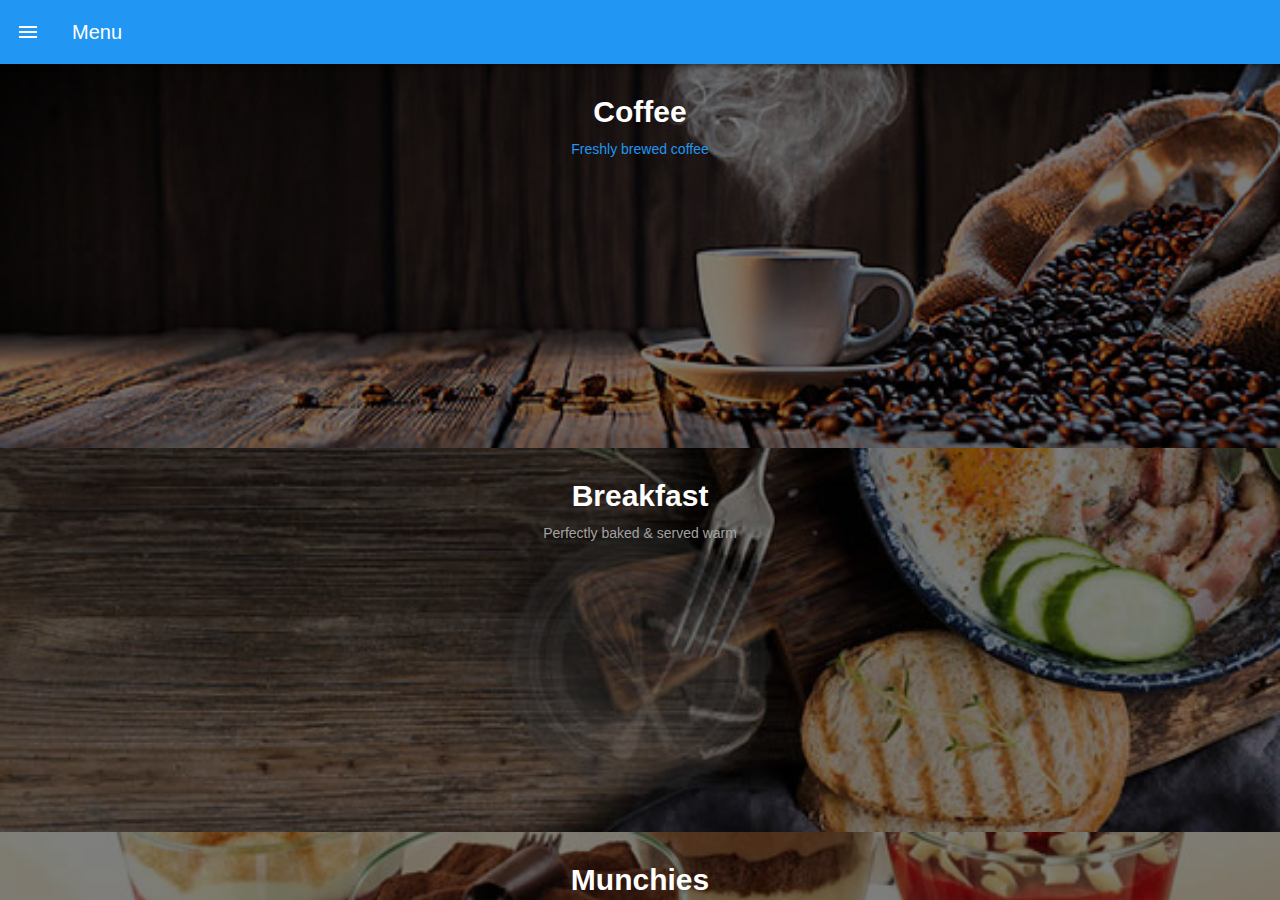
<file: index.html>
<!doctype html>
<html>
<head>
<meta charset="utf-8">
<meta name="viewport" content="width=device-width, initial-scale=1.0">
<title>APP</title>
<link href="css/framework7.min.css" rel="stylesheet">
<link href="css/material-icons.css" rel="stylesheet">
<link href="css/f7-icons.css" rel="stylesheet">
<link href="css/style.css" rel="stylesheet">
</head>

<body>
	
	 <div id="app">
      <!-- Statusbar overlay -->
      <div class="statusbar"></div>

      <!-- Your main view, should have "view-main" class -->
      <div class="view view-main view-init">
        <!-- Initial Page, "data-name" contains page name -->
        <section data-name="home" class="page">

          <!-- Top Navbar -->
          <nav class="navbar">
            <div class="navbar-inner">
				<div class="left"><a href="#" class="link"><i class="material-icons">menu</i></a></div>
              <div class="title">Menu</div>
            </div>
          </nav>

          <!-- Scrollable page content -->
          <div class="page-content">
          <!-- <h2 class="block-title">Content Title</h2>
			  <div class="block black-strong">Text content</div>-->
			 
			  <article class="menu bg-coffee">
				  <a href="/coffee/">
				  <div class="overlay"></div>
				  <div class="texto">
			  <h2>Coffee</h2>
				 <p>Freshly brewed coffee</p>
					 </div>
					</a>
			  </article>
			  <article class="menu bg-breakfast">
				  <div class="overlay"></div>
				  <div class="texto">
			  <h2>Breakfast</h2>
				<p>Perfectly baked & served warm</p> 
					 </div>
			  </article>
			  <article class="menu bg-munchies">
				  <div class="overlay"></div>
				  <div class="texto">
			  <h2>Munchies</h2>
				<p>Perfectly baked & served warm</p> 
					 </div>
			  </article>
			  <article class="menu bg-sandwiches">
				  <div class="overlay"></div>
				  <div class="texto">
			  <h2>Sandwiches</h2>
				<p>Fresh healthy and tasty</p> 
					 </div>
			  </article>
			  <article class="menu bg-drinks">
				  <a href="/drinks/">
				  <div class="overlay"></div>
				  <div class="texto">
			  <h2>Specialty Drinks</h2>
				<p>Special drinks for every taste</p> 
					 </div>
					  </a>
			  </article>
				  
			  
          </div>
        </section>
      </div>
    </div>
	
	
	<script src="js/framework7.min.js"></script>
	<script src="js/my-app.js"></script>
</body>
</html>
</file>
<file: css/material-icons.css>
@font-face {
  font-family: 'Material Icons';
  font-style: normal;
  font-weight: 400;
  src: url(../fonts/MaterialIcons-Regular.eot); /* For IE6-8 */
  src: local('../fonts/Material Icons'),
       local('../fonts/MaterialIcons-Regular'),
       url(../fonts/MaterialIcons-Regular.woff2) format('woff2'),
       url(../fonts/MaterialIcons-Regular.woff) format('woff'),
       url(../fonts/MaterialIcons-Regular.ttf) format('truetype');
}

.material-icons {
  font-family: 'Material Icons';
  font-weight: normal;
  font-style: normal;
  font-size: 24px;  /* Preferred icon size */
  display: inline-block;
  line-height: 1;
  text-transform: none;
  letter-spacing: normal;
  word-wrap: normal;
  white-space: nowrap;
  direction: ltr;
  -webkit-font-smoothing: antialiased;
  text-rendering: optimizeLegibility;
  -moz-osx-font-smoothing: grayscale;
  font-feature-settings: 'liga';
}
</file>
<file: css/f7-icons.css>
@font-face {
  font-family: 'Framework7 Icons';
  font-style: normal;
  font-weight: 400;
  src: url("../fonts/Framework7Icons-Regular.eot");
  src: url("../fonts/Framework7Icons-Regular.woff2") format("woff2"),
       url("../fonts/Framework7Icons-Regular.woff") format("woff"),
       url("../fonts/Framework7Icons-Regular.ttf") format("truetype");
}

.f7-icons {
  font-family: 'Framework7 Icons';
  font-weight: normal;
  font-style: normal;
  font-size: 25px;
  line-height: 1;
  letter-spacing: normal;
  text-transform: none;
  display: inline-block;
  white-space: nowrap;
  word-wrap: normal;
  direction: ltr;
  -webkit-font-smoothing: antialiased;
  text-rendering: optimizeLegibility;
  -moz-osx-font-smoothing: grayscale;
  -webkit-font-feature-settings: "liga";
  -moz-font-feature-settings: "liga=1";
  -moz-font-feature-settings: "liga";
  font-feature-settings: "liga";
  text-align: center;
}
</file>
<file: css/style.css>
p{
	margin: 5px 0;
}
.menu{
	text-align: center;
	color: #a2a2a2;
	padding: 15% 0;
	position: relative;
}
.menu h2{
	color: #fff;
	font-size: 30px;
	margin-bottom: 4px;
	
}
.bg-coffee{
	background-image: url("../img/coffee-bg.jpg");
	background-size: cover;
	background-position: center;
	background-repeat: no-repeat;
}
.overlay{
	position: absolute;
	width: 100%;
	height: 100%;
	top: 0;
	background-color: rgba(0,0,0,0.50);
}
.texto{
	position: absolute;
	width: 100%;
	height: 100%;
	top: 0;
	
}
.bg-breakfast{
	background-image: url("../img/breakfast-bg.jpg");
	background-size: cover;
	background-position: center;
	background-repeat: no-repeat;
}
.bg-munchies{
	background-image: url("../img/dessert-bg.jpg");
	background-size: cover;
	background-position: center;
	background-repeat: no-repeat;
}
.bg-sandwiches{
	background-image: url("../img/lunch-bg.jpg");
	background-size: cover;
	background-position: center;
	background-repeat: no-repeat;
}.bg-drinks{
	background-image: url("../img/drinks-bg.jpg");
	background-size: cover;
	background-position: center;
	background-repeat: no-repeat;
}
.img-fluid{
	max-width: 100%;
}
.list-menu img{
	width: 100px;
}
.list-menu{
	margin-top: 0 !important
		;
	color: #c7c7c6;
	font-size: 14px !important;
}
.list-menu .item-header{
	color: #827b76;
	font-weight: 600 !important;
	font-size: 20px !important;
	margin-bottom: 2px;
}
.list-menu .item-footer{
	color: #1aa575 !important;
	font-weight: 400;
	margin-bottom: 2px 0;
}
.hero-coffee{
	background-image: url("../img/espresso-bg-2.jpg");
	background-size: cover;
	background-position: center;
	background-repeat: no-repeat;
	padding: 20% 0;
	text-align: center;
	position: relative;
}
.hero-coffee h2{
	font-size: 34px;
	font-weight: 600;
	color: #e4ceac;
	margin-bottom: 0;
}
.hero-coffee p{
	font-size: 12px;
	font-weight: 300;
	color: #e4ceac;
}

.hero-drinks{
	background-image: url("../img/espresso-bg-2.jpg");
	background-size: cover;
	background-position: center;
	background-repeat: no-repeat;
	padding: 20% 0;
	text-align: center;
	position: relative;
}
.hero-drinks h2{
	font-size: 34px !important;
	color: #fff !important;
	font-weight: 600 !important;
}
.overlay-drinks{
	background-color: rgba(198,180,150,0.95);
}
.hero-drinks p{
	font-size: 14px !important;
	color: #fff !important;
	font-weight: 300 !important;
}
.card-drinks{
	background-color: #f2f2f2;
	padding: 10px;
	
}
.card-header h3{
	color: #5c5c5e;
	font-size: 16px;
	margin: 0 !important;
}
.card-content img{
	width: 100px;
	margin: 0 auto !important;
}
.card-content{
	text-align: center;
	
}
.card-footer{
	color: #1aa575 !important;
	font-weight: 400 !important;
}
</file>
